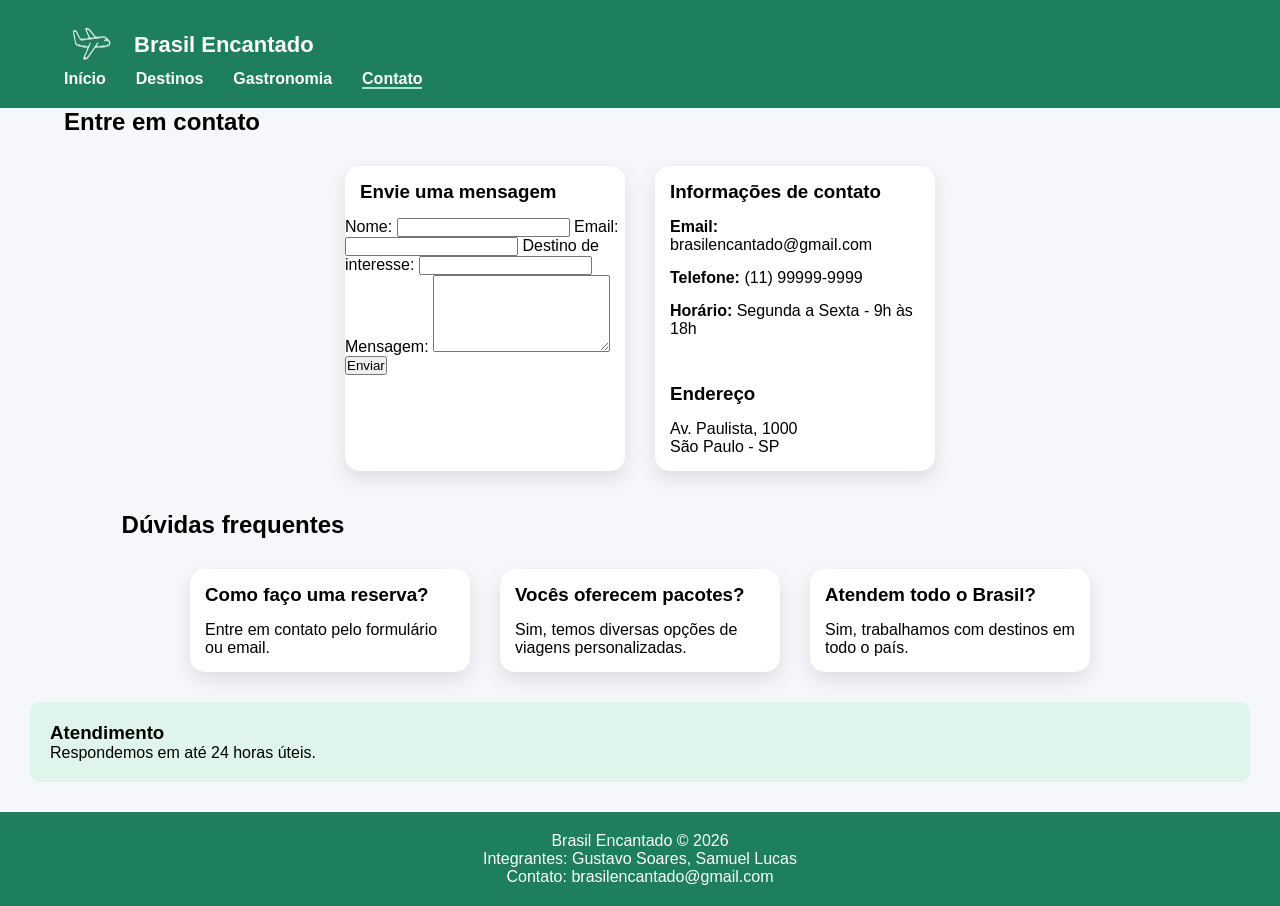
<file: contato.html>
<!DOCTYPE html>
<html lang="pt-br">
<head>
  <meta charset="UTF-8">
  <title>Contato</title>
  <link rel="stylesheet" href="css/style.css">
</head>

<body>

<header class="header">
  <div class="container">
    <div class="logo-container">
  <img src="imagens/logo.png" alt="Logo Brasil Encantado">
  <h1>Brasil Encantado</h1>
</div>
    <nav>
      <ul class="menu">
        <li><a href="index.html">Início</a></li>
        <li><a href="destinos.html">Destinos</a></li>
        <li><a href="gastronomia.html">Gastronomia</a></li>
        <li><a href="contato.html" class="ativo">Contato</a></li>
      </ul>
    </nav>
  </div>
</header>

<main class="container">

<h2>Entre em contato</h2>

<section class="grid">

  <!-- FORMULÁRIO -->
  <div class="card">
    <h3>Envie uma mensagem</h3>

    <form class="form">
      <label>Nome:</label>
      <input type="text" required>

      <label>Email:</label>
      <input type="email" required>

      <label>Destino de interesse:</label>
      <input type="text">

      <label>Mensagem:</label>
      <textarea rows="5" required></textarea>

      <button type="submit">Enviar</button>
    </form>
  </div>

  <!-- INFORMAÇÕES -->
  <div class="card">
    <h3>Informações de contato</h3>

    <p><strong>Email:</strong> brasilencantado@gmail.com</p>
    <p><strong>Telefone:</strong> (11) 99999-9999</p>
    <p><strong>Horário:</strong> Segunda a Sexta - 9h às 18h</p>

    <h3 style="margin-top: 15px;">Endereço</h3>
    <p>Av. Paulista, 1000<br>São Paulo - SP</p>
  </div>

</section>

<!-- SEÇÃO EXTRA -->
<section class="container" style="margin-top: 40px;">
  <h2>Dúvidas frequentes</h2>

  <div class="grid">

    <div class="card">
      <h3>Como faço uma reserva?</h3>
      <p>Entre em contato pelo formulário ou email.</p>
    </div>

    <div class="card">
      <h3>Vocês oferecem pacotes?</h3>
      <p>Sim, temos diversas opções de viagens personalizadas.</p>
    </div>

    <div class="card">
      <h3>Atendem todo o Brasil?</h3>
      <p>Sim, trabalhamos com destinos em todo o país.</p>
    </div>

  </div>
</section>

</main>

<aside class="aside">
  <h3>Atendimento</h3>
  <p>Respondemos em até 24 horas úteis.</p>
</aside>

<footer class="footer">
  <p>Brasil Encantado © 2026</p>
  <p>Integrantes: Gustavo Soares, Samuel Lucas</p>
  <p>Contato: brasilencantado@gmail.com</p>
</footer>

</body>
</html>
</file>
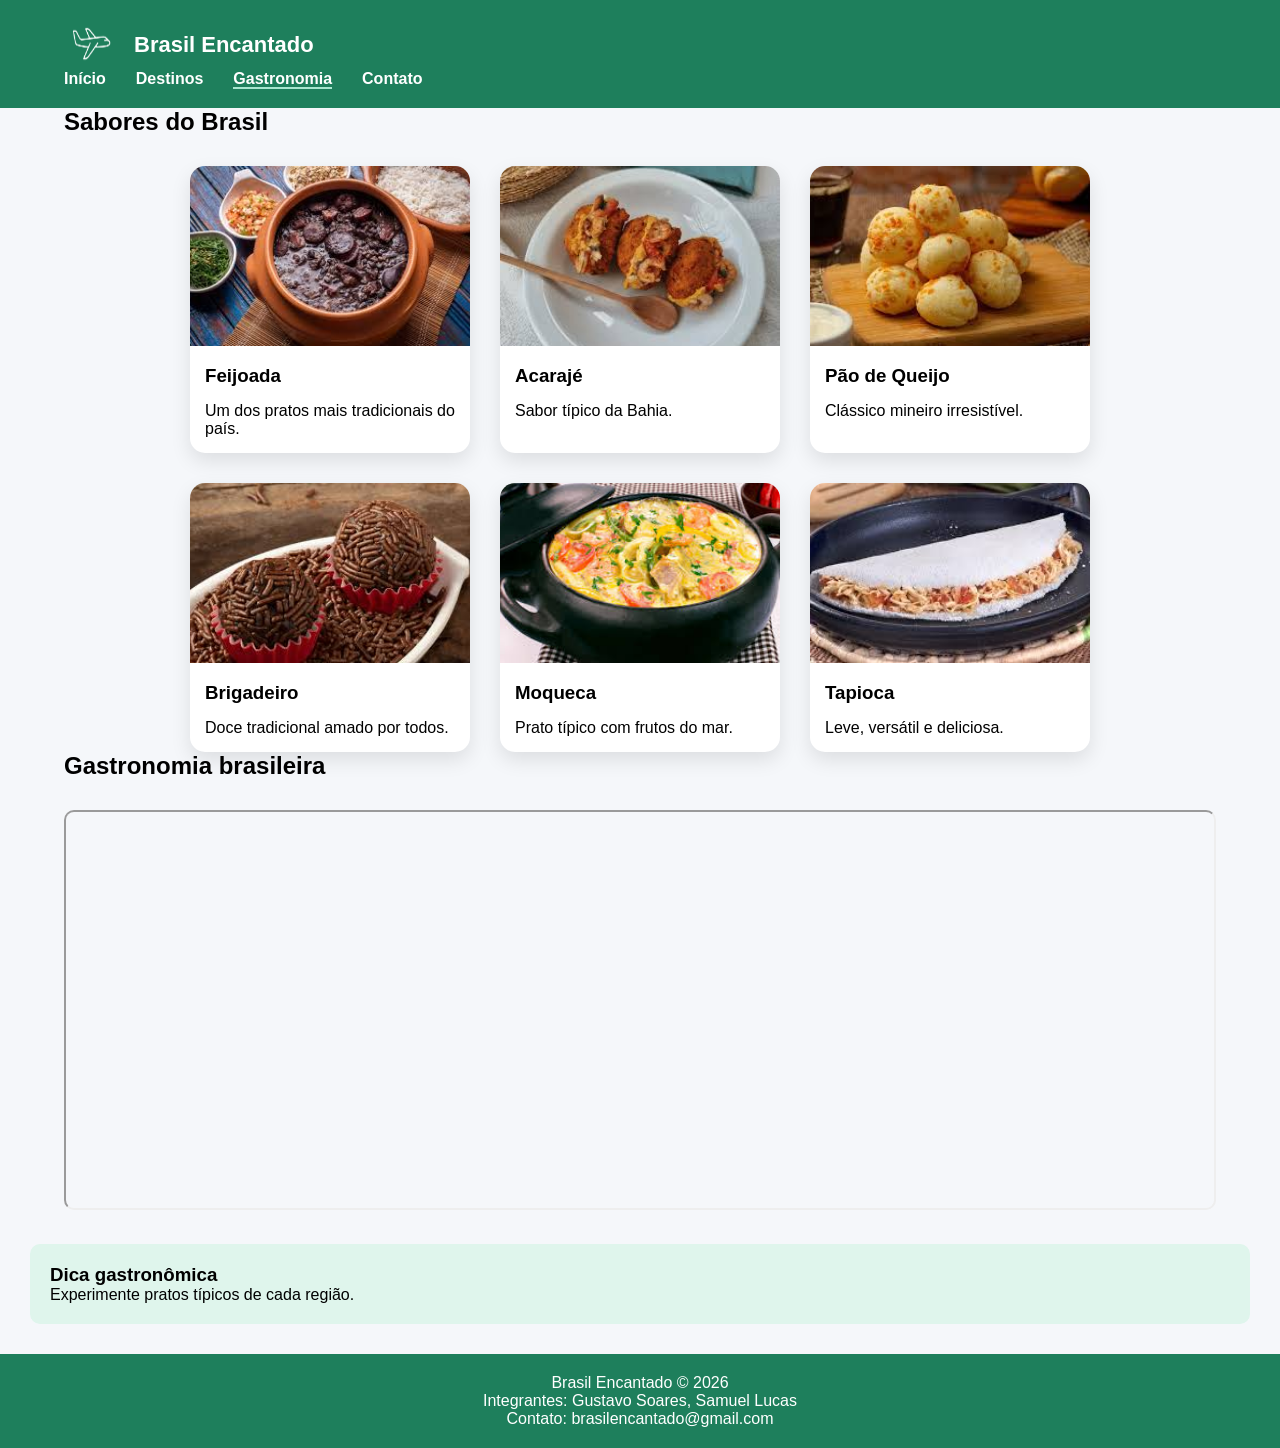
<file: gastronomia.html>
<!DOCTYPE html>
<html lang="pt-br">
<head>
  <meta charset="UTF-8">
  <title>Gastronomia</title>
  <link rel="stylesheet" href="css/style.css">
</head>

<body>

<header class="header">
  <div class="container">
    <div class="logo-container">
  <img src="imagens/logo.png" alt="Logo Brasil Encantado">
  <h1>Brasil Encantado</h1>
</div>
    <nav>
      <ul class="menu">
        <li><a href="index.html">Início</a></li>
        <li><a href="destinos.html">Destinos</a></li>
        <li><a href="gastronomia.html" class="ativo">Gastronomia</a></li>
        <li><a href="contato.html">Contato</a></li>
      </ul>
    </nav>
  </div>
</header>

<main class="container">

<h2>Sabores do Brasil</h2>

<section class="grid">

  <div class="card">
    <img src="imagens/feijoada.png" alt="Feijoada">
    <h3>Feijoada</h3>
    <p>Um dos pratos mais tradicionais do país.</p>
  </div>

  <div class="card">
    <img src="imagens/acaraje.png" alt="Acarajé">
    <h3>Acarajé</h3>
    <p>Sabor típico da Bahia.</p>
  </div>

  <div class="card">
    <img src="imagens/pao.png" alt="Pão de queijo">
    <h3>Pão de Queijo</h3>
    <p>Clássico mineiro irresistível.</p>
  </div>

  <div class="card">
    <img src="imagens/brigadeiro.png" alt="Brigadeiro">
    <h3>Brigadeiro</h3>
    <p>Doce tradicional amado por todos.</p>
  </div>

  <div class="card">
    <img src="imagens/moqueca.png" alt="Moqueca">
    <h3>Moqueca</h3>
    <p>Prato típico com frutos do mar.</p>
  </div>

  <div class="card">
    <img src="imagens/tapioca.png" alt="Tapioca">
    <h3>Tapioca</h3>
    <p>Leve, versátil e deliciosa.</p>
  </div>

</section>

<section class="video">
  <h2>Gastronomia brasileira</h2>
  <iframe 
    src="https://www.youtube.com/embed/lZChsh8wmeA"
    title="Comidas de cada estado do Brasil"
    allowfullscreen>
  </iframe>
</section>

</main>

<aside class="aside">
  <h3>Dica gastronômica</h3>
  <p>Experimente pratos típicos de cada região.</p>
</aside>

<footer class="footer">
  <p>Brasil Encantado © 2026</p>
  <p>Integrantes: Gustavo Soares, Samuel Lucas</p>
  <p>Contato: brasilencantado@gmail.com</p>
</footer>

</body>
</html>
</file>
<file: css/style.css>
* {
  margin: 0;
  padding: 0;
  box-sizing: border-box;
  font-family: 'Arial', sans-serif;
}

body {
  background: #f5f7fa;
}

/* CONTAINER */
.container {
  width: 90%;
  max-width: 1200px;
  margin: auto;
}

/* HEADER */
.header {
  background: #1e7f5c; /* VERDE */
  padding: 20px 0;
}

.logo-container {
  display: flex;
  align-items: center;
  gap: 10px;
  text-decoration: none;
}

.logo-container img {
  width: 60px;
  height: 50px;
}

.logo-container h1 {
  color: white;
  font-size: 22px;
}


.menu {
  display: flex;
  gap: 30px;
  list-style: none;
}

.menu a {
  color: white;
  text-decoration: none;
  font-weight: bold;
}

.ativo {
  border-bottom: 2px solid #a8e6cf;
}

/* HERO */
.hero {
  height: 80vh;
  background: url('../img/bg.jpg') center/cover;
  display: flex;
  align-items: center;
  justify-content: center;
}

.overlay {
  text-align: center;
  color: white;
}

.overlay h2 {
  font-size: 48px;
  margin-bottom: 10px;
}

.overlay button {
  margin-top: 20px;
  padding: 12px 25px;
  background: #a8e6cf;
  border: none;
  border-radius: 8px;
  cursor: pointer;
}

/* GRID MELHORADO */
.grid {
  display: flex;
  gap: 30px; /* MAIS ESPAÇO */
  margin-top: 30px;
  justify-content: center;
  flex-wrap: wrap;
}

.card {
  background: white;
  border-radius: 15px;
  overflow: hidden;
  width: 280px;
  box-shadow: 0 8px 20px rgba(0,0,0,0.1);
  transition: 0.3s;
}

.card:hover {
  transform: translateY(-8px);
}

.card img {
  width: 100%;
  height: 180px;
  object-fit: cover;
}

.card h3 {
  padding: 15px;
}

.card p {
  padding: 0 15px 15px;
}

/* VIDEO */
.video iframe {
  width: 100%;
  height: 400px;
  margin-top: 30px;
  border-radius: 10px;
}

/* ASIDE */
.aside {
  background: #dff5ec;
  padding: 20px;
  margin: 30px;
  border-radius: 10px;
}

/* FOOTER */
.footer {
  background: #1e7f5c;
  color: white;
  text-align: center;
  padding: 20px;
  margin-top: 30px;
}

/* RESPONSIVO */
@media (max-width: 768px) {
  .grid {
    flex-direction: column;
    align-items: center;
  }
}
</file>
